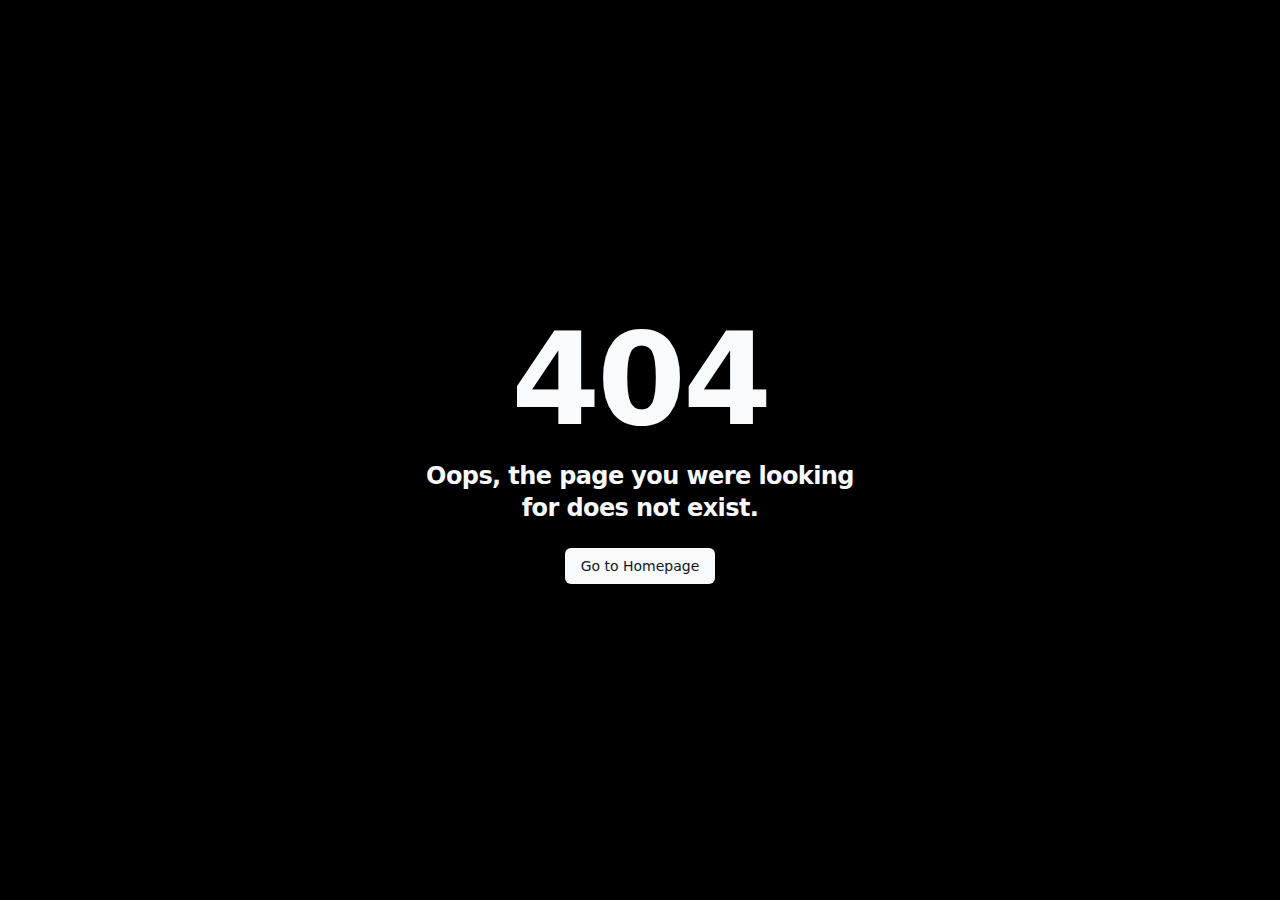
<file: index.html>
<!doctype html>
<html lang="en">
  <head>
    <title>nebalus.dev</title>
    <meta charset="UTF-8" />
    <meta name="viewport" content="width=device-width, initial-scale=1.0" />
    <link rel="icon" type="image/icon" href="/favicon.ico" />

    <meta name="author" content="Nebalus">
    <meta name="theme-color" content="#2EB8BF">
    <meta name="og:image" property="og:image" content="https://nebalus.dev/static/media/images/profilepic.jpg">
    <meta name="og:image:height" property="og:image:height" content="300">
    <meta name="og:image:width" property="og:image:width" content="300">
    <meta name="og:image:type" property="og:image:type" content="image/jpg">
    <meta name="og:site_name" property="og:site_name" content="Nebalus's Website">
    <meta name="og:description" property="og:description" content="On this corner of the web, Nebalus will host & present a small variety of his services and personal hobby projects">
    <script type="module" crossorigin src="/assets/index-oloPsGiD.js"></script>
    <link rel="stylesheet" crossorigin href="/assets/index-21Zn6X0G.css">
  </head>
  <body>
    <div id="root">
      <div class="container"></div>
      <br>
      <noscript>
        <h1 id="delayed-text" class="text-2xl">
          Please enable <span style="color: red; font-style: oblique">JavaScript</span> to use this site.
        </h1>
      </noscript>
      <style type="text/css" scoped>
        body {
          font-family: Arial, sans-serif;
          background-color: #000000;
          color: #ffffff;
          margin: 0;
          overflow: hidden;
          display: flex;
          justify-content: center;
          align-items: center;
          height: 100vh;
          position: relative;
        }

        #root {
          display: flex;
          justify-content: center;
          align-items: center;
          flex-direction: column;
        }

        /* JavaScript Notification */
        #delayed-text {
          margin: 20px;
          opacity: 0;
          animation: fadeIn 1s ease-in-out forwards;
          animation-delay: 2s;
        }

        @keyframes fadeIn {
          to {
            opacity: 1;
          }
        }

        /* SPINNER */
        .container {
          --uib-size: 60px;
          --uib-color: white;
          --uib-speed: .9s;
          --uib-stroke: 7px;
          --mask-size: calc(var(--uib-size) / 2 - var(--uib-stroke));
          position: relative;
          display: flex;
          align-items: center;
          justify-content: flex-start;
          height: var(--uib-size);
          width: var(--uib-size);
          --webkit-mask: radial-gradient(
                 circle var(--mask-size),
                 transparent 99%,
                 #000 100%
          );
          -webkit-mask: radial-gradient(circle var(--mask-size), transparent 99%, #000 100%);
                  mask: radial-gradient(circle var(--mask-size), transparent 99%, #000 100%);
          background-image: conic-gradient(transparent 25%, var(--uib-color));
          animation: spin calc(var(--uib-speed)) linear infinite;
          border-radius: 50%;
        }

        @keyframes spin {
          0% {
            transform: rotate(0deg);
          }
          100% {
            transform: rotate(360deg);
          }
        }
      </style>
    </div>
  </body>
</html>
</file>
<file: assets/index-21Zn6X0G.css>
*,:before,:after{box-sizing:border-box;border-width:0;border-style:solid;border-color:#e5e7eb}:before,:after{--tw-content: ""}html,:host{line-height:1.5;-webkit-text-size-adjust:100%;-moz-tab-size:4;-o-tab-size:4;tab-size:4;font-family:ui-sans-serif,system-ui,sans-serif,"Apple Color Emoji","Segoe UI Emoji",Segoe UI Symbol,"Noto Color Emoji";font-feature-settings:normal;font-variation-settings:normal;-webkit-tap-highlight-color:transparent}body{margin:0;line-height:inherit}hr{height:0;color:inherit;border-top-width:1px}abbr:where([title]){-webkit-text-decoration:underline dotted;text-decoration:underline dotted}h1,h2,h3,h4,h5,h6{font-size:inherit;font-weight:inherit}a{color:inherit;text-decoration:inherit}b,strong{font-weight:bolder}code,kbd,samp,pre{font-family:ui-monospace,SFMono-Regular,Menlo,Monaco,Consolas,Liberation Mono,Courier New,monospace;font-feature-settings:normal;font-variation-settings:normal;font-size:1em}small{font-size:80%}sub,sup{font-size:75%;line-height:0;position:relative;vertical-align:baseline}sub{bottom:-.25em}sup{top:-.5em}table{text-indent:0;border-color:inherit;border-collapse:collapse}button,input,optgroup,select,textarea{font-family:inherit;font-feature-settings:inherit;font-variation-settings:inherit;font-size:100%;font-weight:inherit;line-height:inherit;letter-spacing:inherit;color:inherit;margin:0;padding:0}button,select{text-transform:none}button,input:where([type=button]),input:where([type=reset]),input:where([type=submit]){-webkit-appearance:button;background-color:transparent;background-image:none}:-moz-focusring{outline:auto}:-moz-ui-invalid{box-shadow:none}progress{vertical-align:baseline}::-webkit-inner-spin-button,::-webkit-outer-spin-button{height:auto}[type=search]{-webkit-appearance:textfield;outline-offset:-2px}::-webkit-search-decoration{-webkit-appearance:none}::-webkit-file-upload-button{-webkit-appearance:button;font:inherit}summary{display:list-item}blockquote,dl,dd,h1,h2,h3,h4,h5,h6,hr,figure,p,pre{margin:0}fieldset{margin:0;padding:0}legend{padding:0}ol,ul,menu{list-style:none;margin:0;padding:0}dialog{padding:0}textarea{resize:vertical}input::-moz-placeholder,textarea::-moz-placeholder{opacity:1;color:#9ca3af}input::placeholder,textarea::placeholder{opacity:1;color:#9ca3af}button,[role=button]{cursor:pointer}:disabled{cursor:default}img,svg,video,canvas,audio,iframe,embed,object{display:block;vertical-align:middle}img,video{max-width:100%;height:auto}[hidden]{display:none}:root{--background: 0 0% 100%;--foreground: 222.2 84% 4.9%;--card: 0 0% 100%;--card-foreground: 222.2 84% 4.9%;--popover: 0 0% 100%;--popover-foreground: 222.2 84% 4.9%;--primary: 222.2 47.4% 11.2%;--primary-foreground: 210 40% 98%;--secondary: 210 40% 96.1%;--secondary-foreground: 222.2 47.4% 11.2%;--muted: 210 40% 96.1%;--muted-foreground: 215.4 16.3% 46.9%;--accent: 210 40% 96.1%;--accent-foreground: 222.2 47.4% 11.2%;--destructive: 0 84.2% 60.2%;--destructive-foreground: 210 40% 98%;--border: 214.3 31.8% 91.4%;--input: 214.3 31.8% 91.4%;--ring: 222.2 84% 4.9%;--radius: .5rem;--chart-1: 12 76% 61%;--chart-2: 173 58% 39%;--chart-3: 197 37% 24%;--chart-4: 43 74% 66%;--chart-5: 27 87% 67%}.dark{--background-old: 222.2 84% 4.9%;--background: 255 100% 0%;--foreground: 210 40% 98%;--card: 222.2 84% 4.9%;--card-foreground: 210 40% 98%;--popover: 222.2 84% 4.9%;--popover-foreground: 210 40% 98%;--primary: 210 40% 98%;--primary-foreground: 222.2 47.4% 11.2%;--secondary: 217.2 32.6% 17.5%;--secondary-foreground: 210 40% 98%;--muted: 217.2 32.6% 17.5%;--muted-foreground: 215 20.2% 65.1%;--accent: 217.2 32.6% 17.5%;--accent-foreground: 210 40% 98%;--destructive: 0 62.8% 30.6%;--destructive-foreground: 210 40% 98%;--border: 217.2 32.6% 17.5%;--input: 217.2 32.6% 17.5%;--ring: 212.7 26.8% 83.9%;--chart-1: 220 70% 50%;--chart-2: 160 60% 45%;--chart-3: 30 80% 55%;--chart-4: 280 65% 60%;--chart-5: 340 75% 55%}*{border-color:hsl(var(--border))}body{background-color:hsl(var(--background));color:hsl(var(--foreground))}*,:before,:after{--tw-border-spacing-x: 0;--tw-border-spacing-y: 0;--tw-translate-x: 0;--tw-translate-y: 0;--tw-rotate: 0;--tw-skew-x: 0;--tw-skew-y: 0;--tw-scale-x: 1;--tw-scale-y: 1;--tw-pan-x: ;--tw-pan-y: ;--tw-pinch-zoom: ;--tw-scroll-snap-strictness: proximity;--tw-gradient-from-position: ;--tw-gradient-via-position: ;--tw-gradient-to-position: ;--tw-ordinal: ;--tw-slashed-zero: ;--tw-numeric-figure: ;--tw-numeric-spacing: ;--tw-numeric-fraction: ;--tw-ring-inset: ;--tw-ring-offset-width: 0px;--tw-ring-offset-color: #fff;--tw-ring-color: rgb(59 130 246 / .5);--tw-ring-offset-shadow: 0 0 #0000;--tw-ring-shadow: 0 0 #0000;--tw-shadow: 0 0 #0000;--tw-shadow-colored: 0 0 #0000;--tw-blur: ;--tw-brightness: ;--tw-contrast: ;--tw-grayscale: ;--tw-hue-rotate: ;--tw-invert: ;--tw-saturate: ;--tw-sepia: ;--tw-drop-shadow: ;--tw-backdrop-blur: ;--tw-backdrop-brightness: ;--tw-backdrop-contrast: ;--tw-backdrop-grayscale: ;--tw-backdrop-hue-rotate: ;--tw-backdrop-invert: ;--tw-backdrop-opacity: ;--tw-backdrop-saturate: ;--tw-backdrop-sepia: ;--tw-contain-size: ;--tw-contain-layout: ;--tw-contain-paint: ;--tw-contain-style: }::backdrop{--tw-border-spacing-x: 0;--tw-border-spacing-y: 0;--tw-translate-x: 0;--tw-translate-y: 0;--tw-rotate: 0;--tw-skew-x: 0;--tw-skew-y: 0;--tw-scale-x: 1;--tw-scale-y: 1;--tw-pan-x: ;--tw-pan-y: ;--tw-pinch-zoom: ;--tw-scroll-snap-strictness: proximity;--tw-gradient-from-position: ;--tw-gradient-via-position: ;--tw-gradient-to-position: ;--tw-ordinal: ;--tw-slashed-zero: ;--tw-numeric-figure: ;--tw-numeric-spacing: ;--tw-numeric-fraction: ;--tw-ring-inset: ;--tw-ring-offset-width: 0px;--tw-ring-offset-color: #fff;--tw-ring-color: rgb(59 130 246 / .5);--tw-ring-offset-shadow: 0 0 #0000;--tw-ring-shadow: 0 0 #0000;--tw-shadow: 0 0 #0000;--tw-shadow-colored: 0 0 #0000;--tw-blur: ;--tw-brightness: ;--tw-contrast: ;--tw-grayscale: ;--tw-hue-rotate: ;--tw-invert: ;--tw-saturate: ;--tw-sepia: ;--tw-drop-shadow: ;--tw-backdrop-blur: ;--tw-backdrop-brightness: ;--tw-backdrop-contrast: ;--tw-backdrop-grayscale: ;--tw-backdrop-hue-rotate: ;--tw-backdrop-invert: ;--tw-backdrop-opacity: ;--tw-backdrop-saturate: ;--tw-backdrop-sepia: ;--tw-contain-size: ;--tw-contain-layout: ;--tw-contain-paint: ;--tw-contain-style: }.container{width:100%;margin-right:auto;margin-left:auto;padding-right:2rem;padding-left:2rem}@media (min-width: 640px){.container{max-width:640px}}@media (min-width: 768px){.container{max-width:768px}}@media (min-width: 1024px){.container{max-width:1024px}}@media (min-width: 1280px){.container{max-width:1280px}}@media (min-width: 1536px){.container{max-width:1536px}}.fixed{position:fixed}.-z-\[0\]{z-index:0}.z-10{z-index:10}.z-20{z-index:20}.z-40{z-index:40}.z-50{z-index:50}.mx-auto{margin-left:auto;margin-right:auto}.ml-2{margin-left:.5rem}.ml-auto{margin-left:auto}.mt-10{margin-top:2.5rem}.mt-2{margin-top:.5rem}.mt-4{margin-top:1rem}.mt-5{margin-top:1.25rem}.mt-6{margin-top:1.5rem}.block{display:block}.inline-block{display:inline-block}.flex{display:flex}.inline-flex{display:inline-flex}.grid{display:grid}.aspect-video{aspect-ratio:16 / 9}.h-14{height:3.5rem}.h-3{height:.75rem}.h-72{height:18rem}.h-8{height:2rem}.h-screen{height:100vh}.min-h-\[100dvh\]{min-height:100dvh}.w-8{width:2rem}.w-96{width:24rem}.w-auto{width:auto}.w-full{width:100%}.w-screen{width:100vw}.max-w-5xl{max-width:64rem}.max-w-\[600px\]{max-width:600px}.max-w-\[900px\]{max-width:900px}.max-w-lg{max-width:32rem}.max-w-md{max-width:28rem}.max-w-sm{max-width:24rem}.flex-1{flex:1 1 0%}.shrink-0{flex-shrink:0}.list-disc{list-style-type:disc}.grid-cols-1{grid-template-columns:repeat(1,minmax(0,1fr))}.flex-col{flex-direction:column}.items-center{align-items:center}.justify-center{justify-content:center}.justify-between{justify-content:space-between}.gap-2{gap:.5rem}.gap-3{gap:.75rem}.gap-4{gap:1rem}.gap-6{gap:1.5rem}.space-y-2>:not([hidden])~:not([hidden]){--tw-space-y-reverse: 0;margin-top:calc(.5rem * calc(1 - var(--tw-space-y-reverse)));margin-bottom:calc(.5rem * var(--tw-space-y-reverse))}.space-y-4>:not([hidden])~:not([hidden]){--tw-space-y-reverse: 0;margin-top:calc(1rem * calc(1 - var(--tw-space-y-reverse)));margin-bottom:calc(1rem * var(--tw-space-y-reverse))}.space-y-6>:not([hidden])~:not([hidden]){--tw-space-y-reverse: 0;margin-top:calc(1.5rem * calc(1 - var(--tw-space-y-reverse)));margin-bottom:calc(1.5rem * var(--tw-space-y-reverse))}.overflow-hidden{overflow:hidden}.rounded-2xl{border-radius:1rem}.rounded-lg{border-radius:var(--radius)}.rounded-md{border-radius:calc(var(--radius) - 2px)}.rounded-xl{border-radius:.75rem}.border{border-width:1px}.border-0{border-width:0px}.border-t{border-top-width:1px}.border-input{border-color:hsl(var(--input))}.bg-background{background-color:hsl(var(--background))}.bg-black{--tw-bg-opacity: 1;background-color:rgb(0 0 0 / var(--tw-bg-opacity))}.bg-gray-900{--tw-bg-opacity: 1;background-color:rgb(17 24 39 / var(--tw-bg-opacity))}.bg-green-500{--tw-bg-opacity: 1;background-color:rgb(34 197 94 / var(--tw-bg-opacity))}.bg-indigo-600{--tw-bg-opacity: 1;background-color:rgb(79 70 229 / var(--tw-bg-opacity))}.bg-muted{background-color:hsl(var(--muted))}.bg-primary{background-color:hsl(var(--primary))}.object-cover{-o-object-fit:cover;object-fit:cover}.object-center{-o-object-position:center;object-position:center}.p-2{padding:.5rem}.px-3{padding-left:.75rem;padding-right:.75rem}.px-4{padding-left:1rem;padding-right:1rem}.px-6{padding-left:1.5rem;padding-right:1.5rem}.py-1{padding-top:.25rem;padding-bottom:.25rem}.py-1\.5{padding-top:.375rem;padding-bottom:.375rem}.py-12{padding-top:3rem;padding-bottom:3rem}.py-2{padding-top:.5rem;padding-bottom:.5rem}.py-6{padding-top:1.5rem;padding-bottom:1.5rem}.pl-4{padding-left:1rem}.text-center{text-align:center}.text-2xl{font-size:1.5rem;line-height:2rem}.text-3xl{font-size:1.875rem;line-height:2.25rem}.text-6xl{font-size:3.75rem;line-height:1}.text-9xl{font-size:8rem;line-height:1}.text-sm{font-size:.875rem;line-height:1.25rem}.text-xl{font-size:1.25rem;line-height:1.75rem}.text-xs{font-size:.75rem;line-height:1rem}.font-bold{font-weight:700}.font-medium{font-weight:500}.font-semibold{font-weight:600}.leading-6{line-height:1.5rem}.leading-9{line-height:2.25rem}.tracking-tight{letter-spacing:-.025em}.tracking-tighter{letter-spacing:-.05em}.text-foreground{color:hsl(var(--foreground))}.text-gray-300{--tw-text-opacity: 1;color:rgb(209 213 219 / var(--tw-text-opacity))}.text-gray-500{--tw-text-opacity: 1;color:rgb(107 114 128 / var(--tw-text-opacity))}.text-gray-900{--tw-text-opacity: 1;color:rgb(17 24 39 / var(--tw-text-opacity))}.text-indigo-600{--tw-text-opacity: 1;color:rgb(79 70 229 / var(--tw-text-opacity))}.text-muted-foreground{color:hsl(var(--muted-foreground))}.text-primary{color:hsl(var(--primary))}.text-primary-foreground{color:hsl(var(--primary-foreground))}.text-white{--tw-text-opacity: 1;color:rgb(255 255 255 / var(--tw-text-opacity))}.underline{text-decoration-line:underline}.underline-offset-4{text-underline-offset:4px}.shadow-sm{--tw-shadow: 0 1px 2px 0 rgb(0 0 0 / .05);--tw-shadow-colored: 0 1px 2px 0 var(--tw-shadow-color);box-shadow:var(--tw-ring-offset-shadow, 0 0 #0000),var(--tw-ring-shadow, 0 0 #0000),var(--tw-shadow)}.ring-1{--tw-ring-offset-shadow: var(--tw-ring-inset) 0 0 0 var(--tw-ring-offset-width) var(--tw-ring-offset-color);--tw-ring-shadow: var(--tw-ring-inset) 0 0 0 calc(1px + var(--tw-ring-offset-width)) var(--tw-ring-color);box-shadow:var(--tw-ring-offset-shadow),var(--tw-ring-shadow),var(--tw-shadow, 0 0 #0000)}.ring-inset{--tw-ring-inset: inset}.ring-gray-300{--tw-ring-opacity: 1;--tw-ring-color: rgb(209 213 219 / var(--tw-ring-opacity))}.transition-colors{transition-property:color,background-color,border-color,text-decoration-color,fill,stroke;transition-timing-function:cubic-bezier(.4,0,.2,1);transition-duration:.15s}@keyframes enter{0%{opacity:var(--tw-enter-opacity, 1);transform:translate3d(var(--tw-enter-translate-x, 0),var(--tw-enter-translate-y, 0),0) scale3d(var(--tw-enter-scale, 1),var(--tw-enter-scale, 1),var(--tw-enter-scale, 1)) rotate(var(--tw-enter-rotate, 0))}}@keyframes exit{to{opacity:var(--tw-exit-opacity, 1);transform:translate3d(var(--tw-exit-translate-x, 0),var(--tw-exit-translate-y, 0),0) scale3d(var(--tw-exit-scale, 1),var(--tw-exit-scale, 1),var(--tw-exit-scale, 1)) rotate(var(--tw-exit-rotate, 0))}}.placeholder\:text-gray-400::-moz-placeholder{--tw-text-opacity: 1;color:rgb(156 163 175 / var(--tw-text-opacity))}.placeholder\:text-gray-400::placeholder{--tw-text-opacity: 1;color:rgb(156 163 175 / var(--tw-text-opacity))}.hover\:bg-accent:hover{background-color:hsl(var(--accent))}.hover\:bg-indigo-500:hover{--tw-bg-opacity: 1;background-color:rgb(99 102 241 / var(--tw-bg-opacity))}.hover\:bg-primary\/90:hover{background-color:hsl(var(--primary) / .9)}.hover\:text-accent-foreground:hover{color:hsl(var(--accent-foreground))}.hover\:text-indigo-500:hover{--tw-text-opacity: 1;color:rgb(99 102 241 / var(--tw-text-opacity))}.hover\:underline:hover{text-decoration-line:underline}.focus\:outline-none:focus{outline:2px solid transparent;outline-offset:2px}.focus\:ring-2:focus{--tw-ring-offset-shadow: var(--tw-ring-inset) 0 0 0 var(--tw-ring-offset-width) var(--tw-ring-offset-color);--tw-ring-shadow: var(--tw-ring-inset) 0 0 0 calc(2px + var(--tw-ring-offset-width)) var(--tw-ring-color);box-shadow:var(--tw-ring-offset-shadow),var(--tw-ring-shadow),var(--tw-shadow, 0 0 #0000)}.focus\:ring-inset:focus{--tw-ring-inset: inset}.focus\:ring-indigo-600:focus{--tw-ring-opacity: 1;--tw-ring-color: rgb(79 70 229 / var(--tw-ring-opacity))}.focus\:ring-primary:focus{--tw-ring-color: hsl(var(--primary))}.focus\:ring-ring:focus{--tw-ring-color: hsl(var(--ring))}.focus\:ring-offset-2:focus{--tw-ring-offset-width: 2px}.focus-visible\:outline:focus-visible{outline-style:solid}.focus-visible\:outline-2:focus-visible{outline-width:2px}.focus-visible\:outline-offset-2:focus-visible{outline-offset:2px}.focus-visible\:outline-indigo-600:focus-visible{outline-color:#4f46e5}.dark\:bg-black:is(.dark *){--tw-bg-opacity: 1;background-color:rgb(0 0 0 / var(--tw-bg-opacity))}@media (min-width: 640px){.sm\:mx-auto{margin-left:auto;margin-right:auto}.sm\:ml-auto{margin-left:auto}.sm\:w-full{width:100%}.sm\:max-w-sm{max-width:24rem}.sm\:grid-cols-2{grid-template-columns:repeat(2,minmax(0,1fr))}.sm\:flex-row{flex-direction:row}.sm\:gap-6{gap:1.5rem}.sm\:px-6{padding-left:1.5rem;padding-right:1.5rem}.sm\:text-5xl{font-size:3rem;line-height:1}.sm\:leading-6{line-height:1.5rem}}@media (min-width: 768px){.md\:px-6{padding-left:1.5rem;padding-right:1.5rem}.md\:py-24{padding-top:6rem;padding-bottom:6rem}.md\:text-xl{font-size:1.25rem;line-height:1.75rem}.md\:text-xl\/relaxed{font-size:1.25rem;line-height:1.625}}@media (min-width: 1024px){.lg\:order-last{order:9999}.lg\:grid-cols-3{grid-template-columns:repeat(3,minmax(0,1fr))}.lg\:grid-cols-\[1fr_400px\]{grid-template-columns:1fr 400px}.lg\:gap-12{gap:3rem}.lg\:px-6{padding-left:1.5rem;padding-right:1.5rem}.lg\:px-8{padding-left:2rem;padding-right:2rem}.lg\:py-32{padding-top:8rem;padding-bottom:8rem}.lg\:text-base\/relaxed{font-size:1rem;line-height:1.625}}@media (min-width: 1280px){.xl\:grid-cols-\[1fr_700px\]{grid-template-columns:1fr 700px}.xl\:text-6xl\/none{font-size:3.75rem;line-height:1}.xl\:text-xl\/relaxed{font-size:1.25rem;line-height:1.625}}.stars{position:fixed;width:100%;height:calc(100% + 10px);top:-10px;left:0;pointer-events:none}.star{position:fixed;background-color:#e1e1e1;border-radius:50%;opacity:.8;animation:moveUp linear infinite,twinkle 2s infinite}@keyframes moveUp{0%{transform:translateY(100vh);opacity:0}20%{opacity:1}to{transform:translateY(-100vh);opacity:0}}@keyframes twinkle{0%,to{opacity:.8}50%{opacity:1}}
</file>
